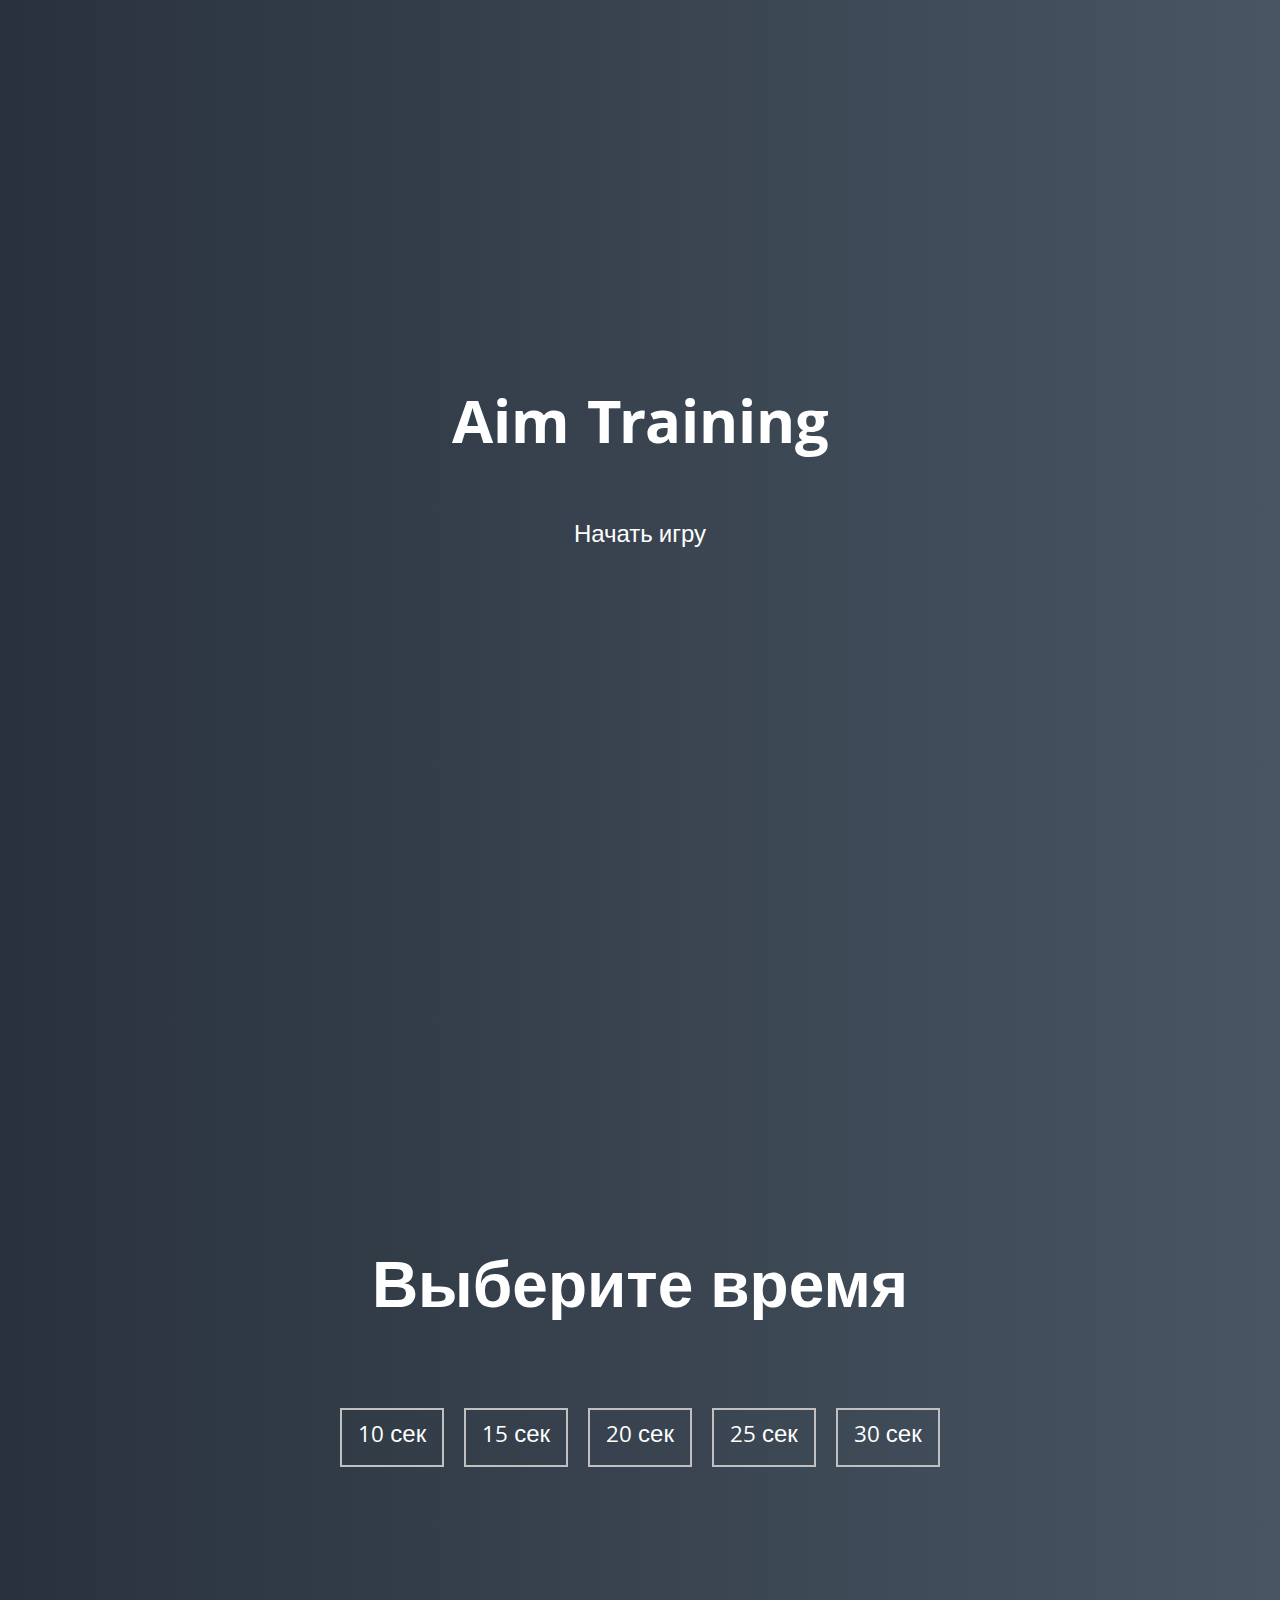
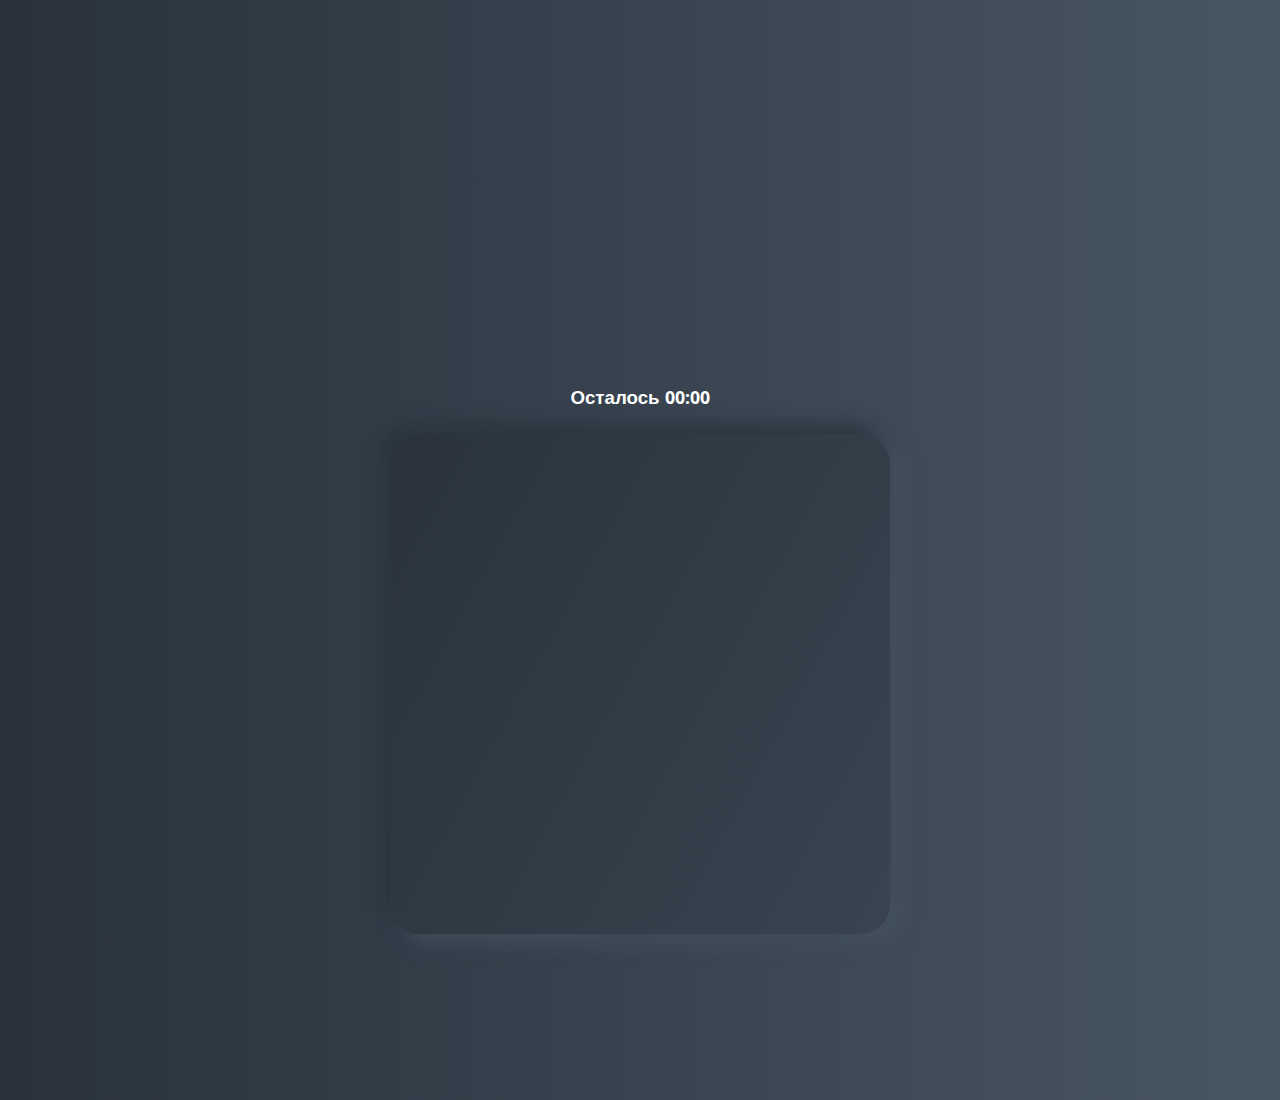
<file: aim-game/index.html>
<!DOCTYPE html>
<html lang="en">
  <head>
    <meta charset="UTF-8" />
    <meta name="viewport" content="width=device-width, initial-scale=1.0" />
    <link rel="stylesheet" href="styles.css" />
    <title>Aim Training | Проект 5</title>
  </head>
  <body>
    <div class="screen">
      <h1>Aim Training</h1>
      <a href="#" class="start" id="start">Начать игру</a>
    </div>

    <div class="screen">
      <h1>Выберите время</h1>
      <ul class="time-list" id="time-list">
        <li>
          <button class="time-btn" data-time="10">
            10 сек
          </button>
        </li>
        <li>
          <button class="time-btn" data-time="15">
            15 сек
          </button>
        </li>
        <li>
          <button class="time-btn" data-time="20">
            20 сек
          </button>
        </li>
        <li>
          <button class="time-btn" data-time="25">
            25 сек
          </button>
        </li>
        <li>
          <button class="time-btn" data-time="30">
            30 сек
          </button>
        </li>
      </ul>
    </div>

    <div class="screen">
      <h3>Осталось <span id="time">00:00</span></h3>
      <div class="board" id="board"></div>
    </div>
    <script src="app.js"></script>
  </body>
</html>
</file>
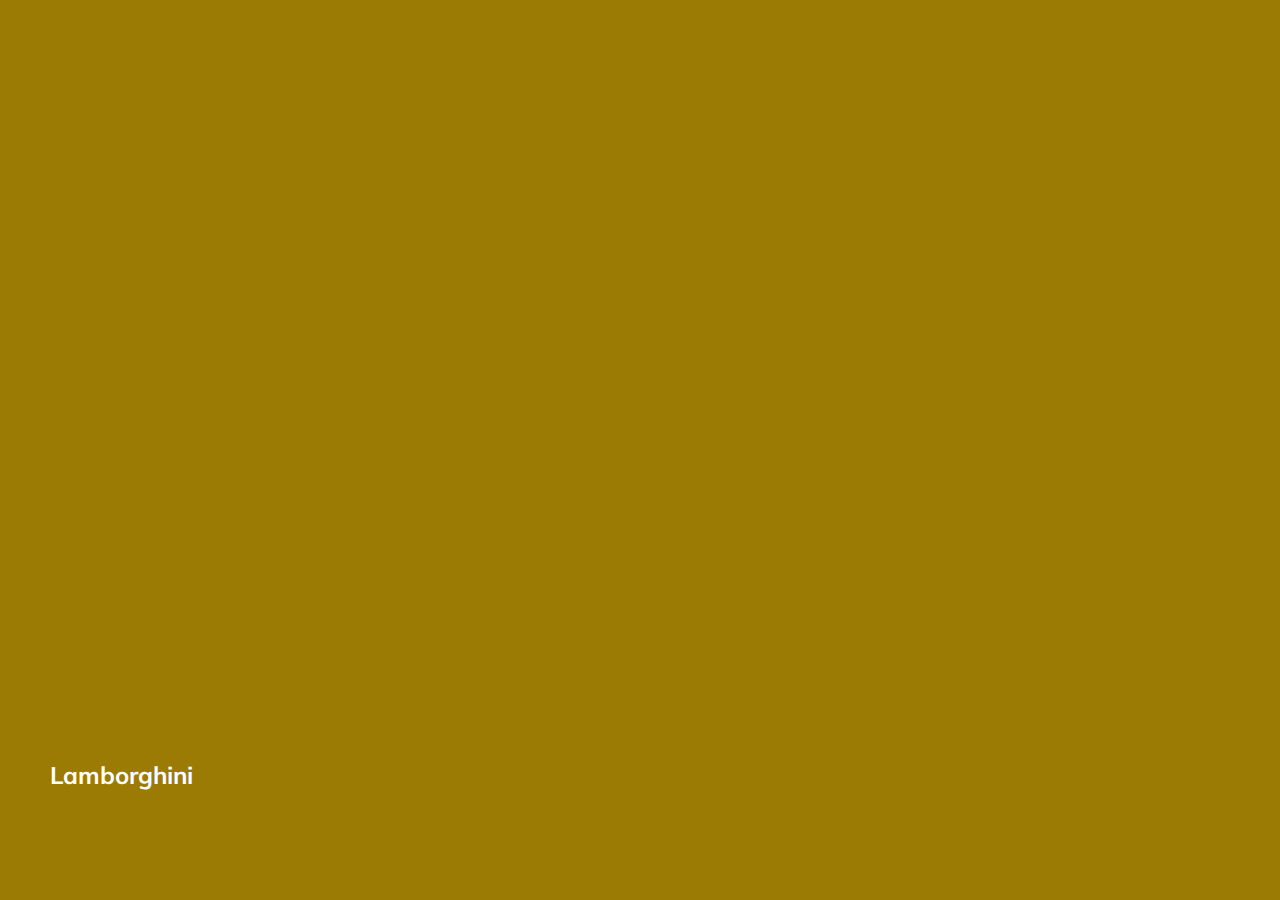
<file: cards-sources/index.html>
<!DOCTYPE html>
<html lang="en">
<head>
  <meta charset="UTF-8" />
  <meta name="viewport" content="width=device-width, initial-scale=1.0" />
  <link rel="stylesheet" href="styles.css" />
  <title>Карточки | Проект 1</title>
</head>
<body>
<div class="container">
  <div
      class="slide"
      style="background-image: url('https://images.unsplash.com/photo-1525609004556-c46c7d6cf023?ixlib=rb-1.2.1&ixid=MnwxMjA3fDB8MHxzZWFyY2h8NHx8Y2Fyc3xlbnwwfHwwfHw%3D&auto=format&fit=crop&w=800&q=60);"
  >
    <h3>Lamborghini</h3>
  </div>
  <div
      class="slide"
      style="background-image: url('https://images.unsplash.com/photo-1494976388531-d1058494cdd8?ixlib=rb-1.2.1&ixid=MnwxMjA3fDB8MHxzZWFyY2h8M3x8Y2Fyc3xlbnwwfHwwfHw%3D&auto=format&fit=crop&w=800&q=60');"
  >
    <h3>Mystang</h3>
  </div>
  <div
      class="slide"
      style="
          background-image: url('https://images.unsplash.com/photo-1553440569-bcc63803a83d?ixlib=rb-1.2.1&ixid=MnwxMjA3fDB8MHxzZWFyY2h8MTF8fGNhcnN8ZW58MHx8MHx8&auto=format&fit=crop&w=800&q=60');
        "
  >
    <h3>Mersedes</h3>
  </div>
  <div
      class="slide "
      style="
          background-image: url('https://images.unsplash.com/photo-1552519507-da3b142c6e3d?ixlib=rb-1.2.1&ixid=MnwxMjA3fDB8MHxzZWFyY2h8MTB8fGNhcnN8ZW58MHx8MHx8&auto=format&fit=crop&w=800&q=60');
        "
  >
    <h3>Camaro</h3>
  </div>
  <div
      class="slide"
      style="
          background-image: url('https://images.unsplash.com/photo-1555353540-64580b51c258?ixlib=rb-1.2.1&ixid=MnwxMjA3fDB8MHxzZWFyY2h8MTR8fGNhcnN8ZW58MHx8MHx8&auto=format&fit=crop&w=800&q=60');
        "
  >
    <h3>Dodge</h3>
  </div>
</div>

<script src="app.js"></script>
</body>
</html>
</file>
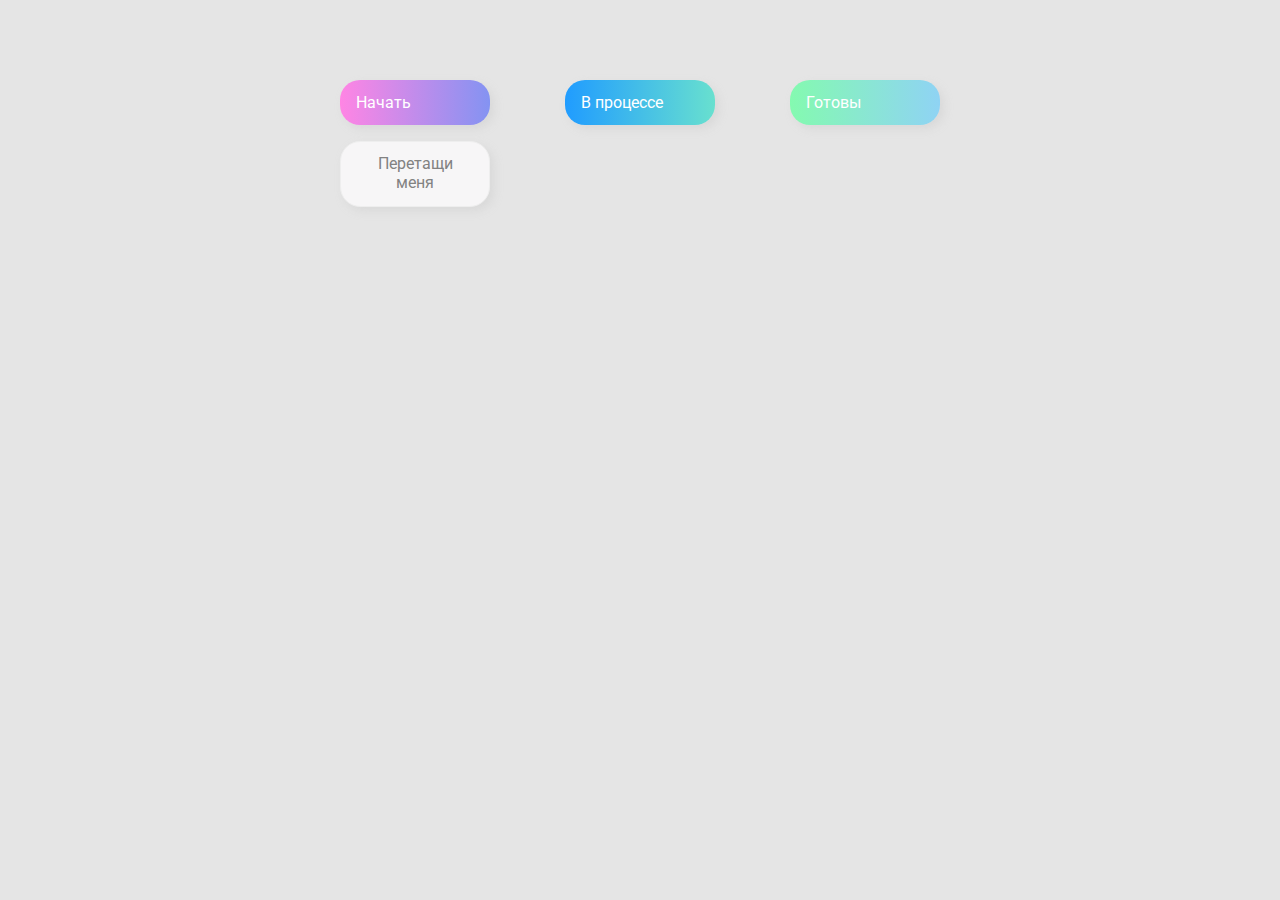
<file: drag-n-drop/index.html>
<!DOCTYPE html>
<html lang="en">
  <head>
    <meta charset="UTF-8" />
    <meta name="viewport" content="width=device-width, initial-scale=1.0" />
    <link rel="stylesheet" href="styles.css" />
    <title>Drag & Drop | Проект 2</title>
  </head>
  <body>
    <div>
      <div class="row">
          <div class="col-header start">Начать</div>
          <div class="col-header progress">В процессе</div>
          <div class="col-header done">Готовы</div>
      </div>

      <div class="row">
        <div class="placeholder">
          <div draggable="true" class="item">Перетащи меня</div>
        </div>
        <div class="placeholder"></div>
        <div class="placeholder"></div>
      </div>
      
    </div>

    <script src="app.js"></script>
  </body>
</html>
</file>
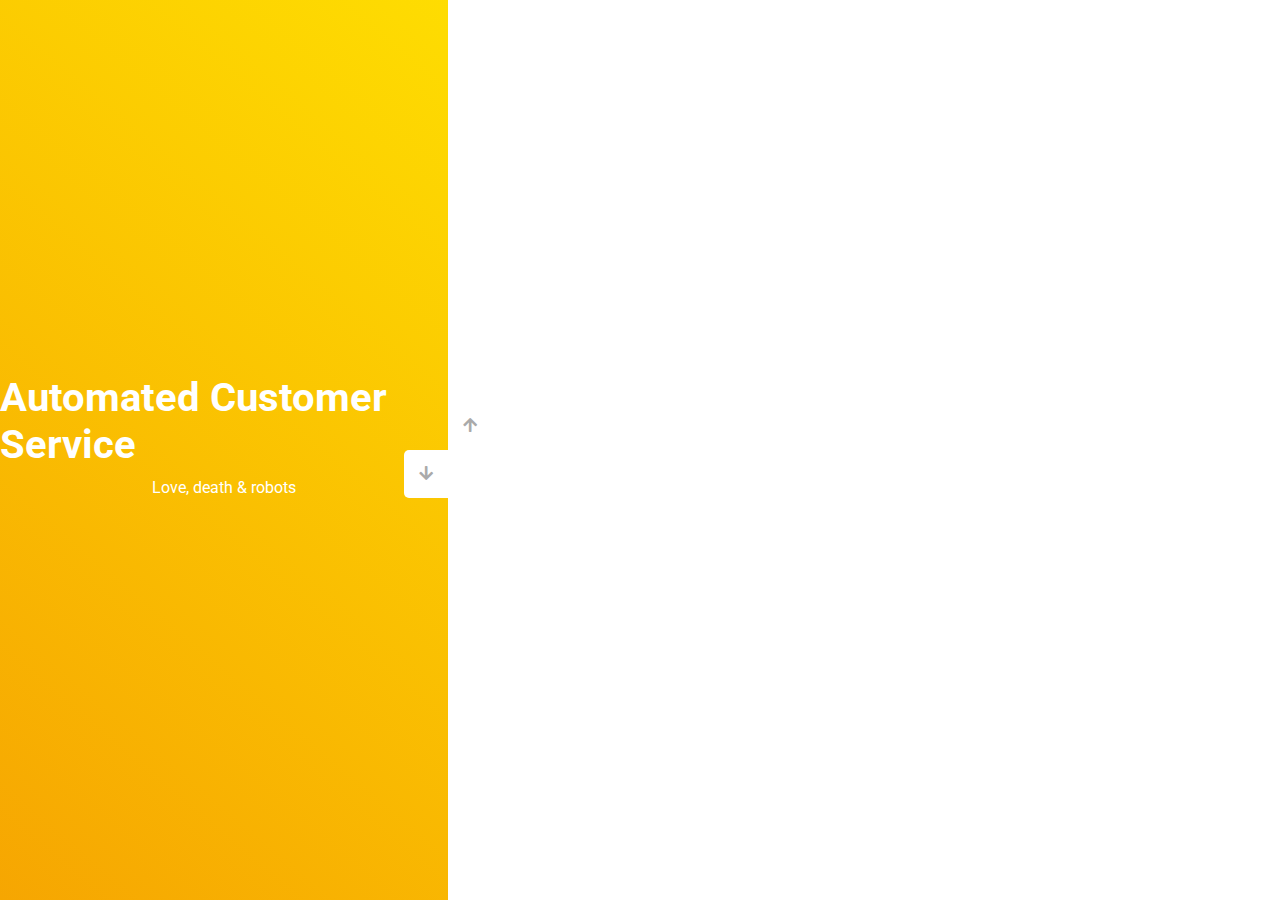
<file: slider/index.html>
<!DOCTYPE html>
<html lang="en">
  <head>
    <meta charset="UTF-8" />
    <meta name="viewport" content="width=device-width, initial-scale=1.0" />
    <link
      rel="stylesheet"
      href="https://cdnjs.cloudflare.com/ajax/libs/font-awesome/5.15.1/css/all.min.css"
    />
    <link rel="stylesheet" href="style.css" />
    <title>Слайдер | Проект 3</title>
  </head>
  <body>
    <div class="container">
      <div class="sidebar">
        <div style="background: linear-gradient(229.99deg, #11DEE9 -26%, #017E8B 145%);">
          <h1>Snow in the desert</h1>
          <p>Love, death & robots</p>
        </div>
        <div style="background: linear-gradient(215.32deg, #F90306 -1%, #9E0706 124%);">
          <h1>Life Hutch</h1>
          <p>Love, death & robots</p>
        </div>
        <div style="background: linear-gradient(221.87deg, #8308EA 1%, #5305AF 128%);">
          <h1>Zima Blue</h1>
          <p>Love, death & robots</p>
        </div>
        <div style="background: linear-gradient(220.16deg, #FFE101 -8%, #F39102 138%);">
          <h1>Automated Customer Service</h1>
          <p>Love, death & robots</p>
        </div>
      </div>
      <div class="main-slide">
        <div
          style="
            background-image: url('https://images.unsplash.com/photo-1484689228555-fd6bc1b28b7e?ixlib=rb-1.2.1&ixid=MnwxMjA3fDB8MHxzZWFyY2h8MTd8fHllbGxvd3xlbnwwfHwwfHw%3D&auto=format&fit=crop&w=800&q=60');
          "
        ></div>
        <div
          style="
            background-image: url('https://images.unsplash.com/photo-1598014717651-21a0ac27b7ce?ixlib=rb-1.2.1&ixid=MnwxMjA3fDB8MHxzZWFyY2h8MTd8fHZpb2xldHxlbnwwfHwwfHw%3D&auto=format&fit=crop&w=800&q=60');
          "
        ></div>
        <div
          style="
            background-image: url('https://images.unsplash.com/photo-1507471509451-1d04d60f896d?ixlib=rb-1.2.1&ixid=MnwxMjA3fDB8MHxzZWFyY2h8OXx8cmVkfGVufDB8fDB8fA%3D%3D&auto=format&fit=crop&w=800&q=60');
          "
        ></div>
        <div
          style="
            background-image: url('https://images.unsplash.com/photo-1520263115673-610416f52ab6?ixlib=rb-1.2.1&ixid=MnwxMjA3fDB8MHxwaG90by1wYWdlfHx8fGVufDB8fHx8&auto=format&fit=crop&w=1950&q=80');
          "
        ></div>
      </div>
      <div class="controls">
        <button class="down-button">
          <i class="fas fa-arrow-down"></i>
        </button>
        <button class="up-button">
          <i class="fas fa-arrow-up"></i>
        </button>
      </div>
    </div>
    <script src="app.js"></script>
  </body>
</html>
</file>
<file: aim-game/styles.css>
@import url('https://fonts.googleapis.com/css?family=Khula&display=swap');

* {
  box-sizing: border-box;
}

body {
  color: #fff;
  font-family: 'Khula', sans-serif;
  height: 100vh;
  overflow: hidden;
  margin: 0;
  text-align: center;
}

a {
  color: #fff;
  text-decoration: none;
}

a:hover {
  color: #16D9E3;
}

.start {
  font-size: 1.5rem;
}

h1 {
  line-height: 1.4;
  font-size: 4rem;
}

.screen {
  display: flex;
  flex-direction: column;
  align-items: center;
  justify-content: center;
  height: 100vh;
  width: 100vw;
  transition: margin 0.5s ease-out;
  background: linear-gradient(90deg, #29323C 0%, #485563 100%);
}

.screen.up {
  margin-top: -100vh;
}

.time-list {
  display: flex;
  flex-wrap: wrap;
  justify-content: center;
  list-style: none;
  padding: 0;
}

.time-list li {
  margin: 10px;
}

.time-btn {
  background-color: transparent;
  border: 2px solid #C0C0C0;
  color: #fff;
  cursor: pointer;
  font-family: inherit;
  padding: .5rem 1rem;
  font-size: 1.5rem;
}

.time-btn:hover {
  border: 2px solid #16D9E3;
  color: #16D9E3;
}

.hide {
  opacity: 0;
}

.primary {
  color: #16D9E3;
}

.board {
  display: flex;
  justify-content: center;
  align-items: center;
  position: relative;
  width: 500px;
  height: 500px;
  background: linear-gradient(118.38deg, #29323C -4.6%, #485563 200.44%);
  box-shadow: -8px -8px 20px #2A333D, 10px 7px 20px #475462;
  border-radius: 30px;
  overflow: hidden;
}

.circle {
  background: linear-gradient(90deg, #16D9E3 0%, #30C7EC 47%, #46AEF7 100%);
  position: absolute;
  border-radius: 50%;
  cursor: pointer;
}
</file>
<file: cards-sources/styles.css>
@import url('https://fonts.googleapis.com/css?family=Muli&display=swap'); 

* {
  box-sizing: border-box;
}

body {
  font-family: 'Muli', sans-serif;
  overflow: hidden;
  margin: 0;
  background: rgb(156, 123, 4);
  height: 100vh;
  display: flex;
  justify-content: center;
  align-items: center;
}

.container{
  width: 100%;
  display: flex;
  padding: 0 20px;

}

.slide{
  height: 80vh;
  border-radius: 20px;
  margin: 10px;
  cursor: pointer;
  color: white;
  flex: 1;
  background-size: cover;
  background-position: center;
  background-repeat: no-repeat;
  position: relative;
  transition: all 500ms ease-in-out;
}

.slide h3{
position: absolute;
font-size: 24px;
bottom: 20px;
left: 20px;
margin: 0;
opacity: 0;
}

.slide.active{
flex: 10;
}

.slide.active h3{
  opacity: 1;
  transition: opacity 0.3s ease-in 0.4s;
}
</file>
<file: drag-n-drop/styles.css>
@import url('https://fonts.googleapis.com/css?family=Roboto&display=swap');

* {
  box-sizing: border-box;
}

body {
  font-family: 'Roboto', sans-serif;
  background-color: #e5e5e5;
  display: flex;
  padding-top: 5rem;
  justify-content: center;
  overflow: hidden;
  margin: 0;
}

.row {
  display: flex;
  width: 600px;
  justify-content: space-between;
  margin-bottom: 1rem;
}

.col-header {
  width: 150px;
  box-shadow: 4px 4px 9px rgba(198, 198, 198, 0.36);
  border-radius: 20px;
  padding: 0.8rem 1rem;
  color: #fff;
}

.item {
  width: 150px;
  height: 66px;
  border: 1px solid #eee;
  box-shadow: 4px 4px 9px rgba(198, 198, 198, 0.36);
  border-radius: 20px;
  background: #f7f6f7;
  padding: 0.8rem 1rem;
  color: #828282;
  text-align: center;
  cursor: grab;
}

.item:active {
  cursor: grabbing;
}

.placeholder {
  width: 150px;
  height: 66px;
}

.start {
  background: linear-gradient(90deg, #ff85e4 0%, #229efd 179.25%);
}

.progress {
  background: linear-gradient(90deg, #209cff 0%, #68e0cf 100%);
}

.done {
  background: linear-gradient(90deg, #84fab0 0%, #8fd3f4 100%);
}

.hold{
  border: 3px solid rgb(110, 219, 249);
}

.hide{
  display: none;
}

.hovered{
  border-top: 2px solid #5b22c5;
}
</file>
<file: slider/style.css>
@import url('https://fonts.googleapis.com/css?family=Roboto&display=swap');

* {
  box-sizing: border-box;
  margin: 0;
  padding: 0;
}

body {
  font-family: 'Roboto', sans-serif;
  height: 100vh;
}

.container {
  position: relative;
  overflow: hidden;
  width: 100vw;
  height: 100vh;
}

.sidebar {
  height: 100%;
  width: 35%;
  position: absolute;
  top: 0;
  left: 0;
  transition: transform 0.5s ease-in-out;
}

.sidebar > div {
  height: 100%;
  width: 100%;
  display: flex;
  flex-direction: column;
  align-items: center;
  justify-content: center;
  color: #fff;
}

.sidebar h1 {
  font-size: 40px;
  margin-bottom: 10px;
  margin-top: -30px;
}

.main-slide {
  height: 100%;
  position: absolute;
  top: 0;
  left: 35%;
  width: 65%;
  transition: transform 0.5s ease-in-out;
}

.main-slide > div {
  background-repeat: no-repeat;
  background-size: cover;
  background-position: center center;
  height: 100%;
  width: 100%;
}

button {
  background-color: #fff;
  border: none;
  color: #aaa;
  cursor: pointer;
  font-size: 16px;
  padding: 15px;
}

button:hover {
  color: #222;
}

button:focus {
  outline: none;
}

.container .controls button {
  position: absolute;
  left: 35%;
  top: 50%;
  z-index: 100;
}

.container .controls .down-button {
  transform: translateX(-100%);
  border-top-left-radius: 5px;
  border-bottom-left-radius: 5px;
}

.container .controls .up-button {
  transform: translateY(-100%);
  border-top-right-radius: 5px;
  border-bottom-right-radius: 5px;
}
</file>
